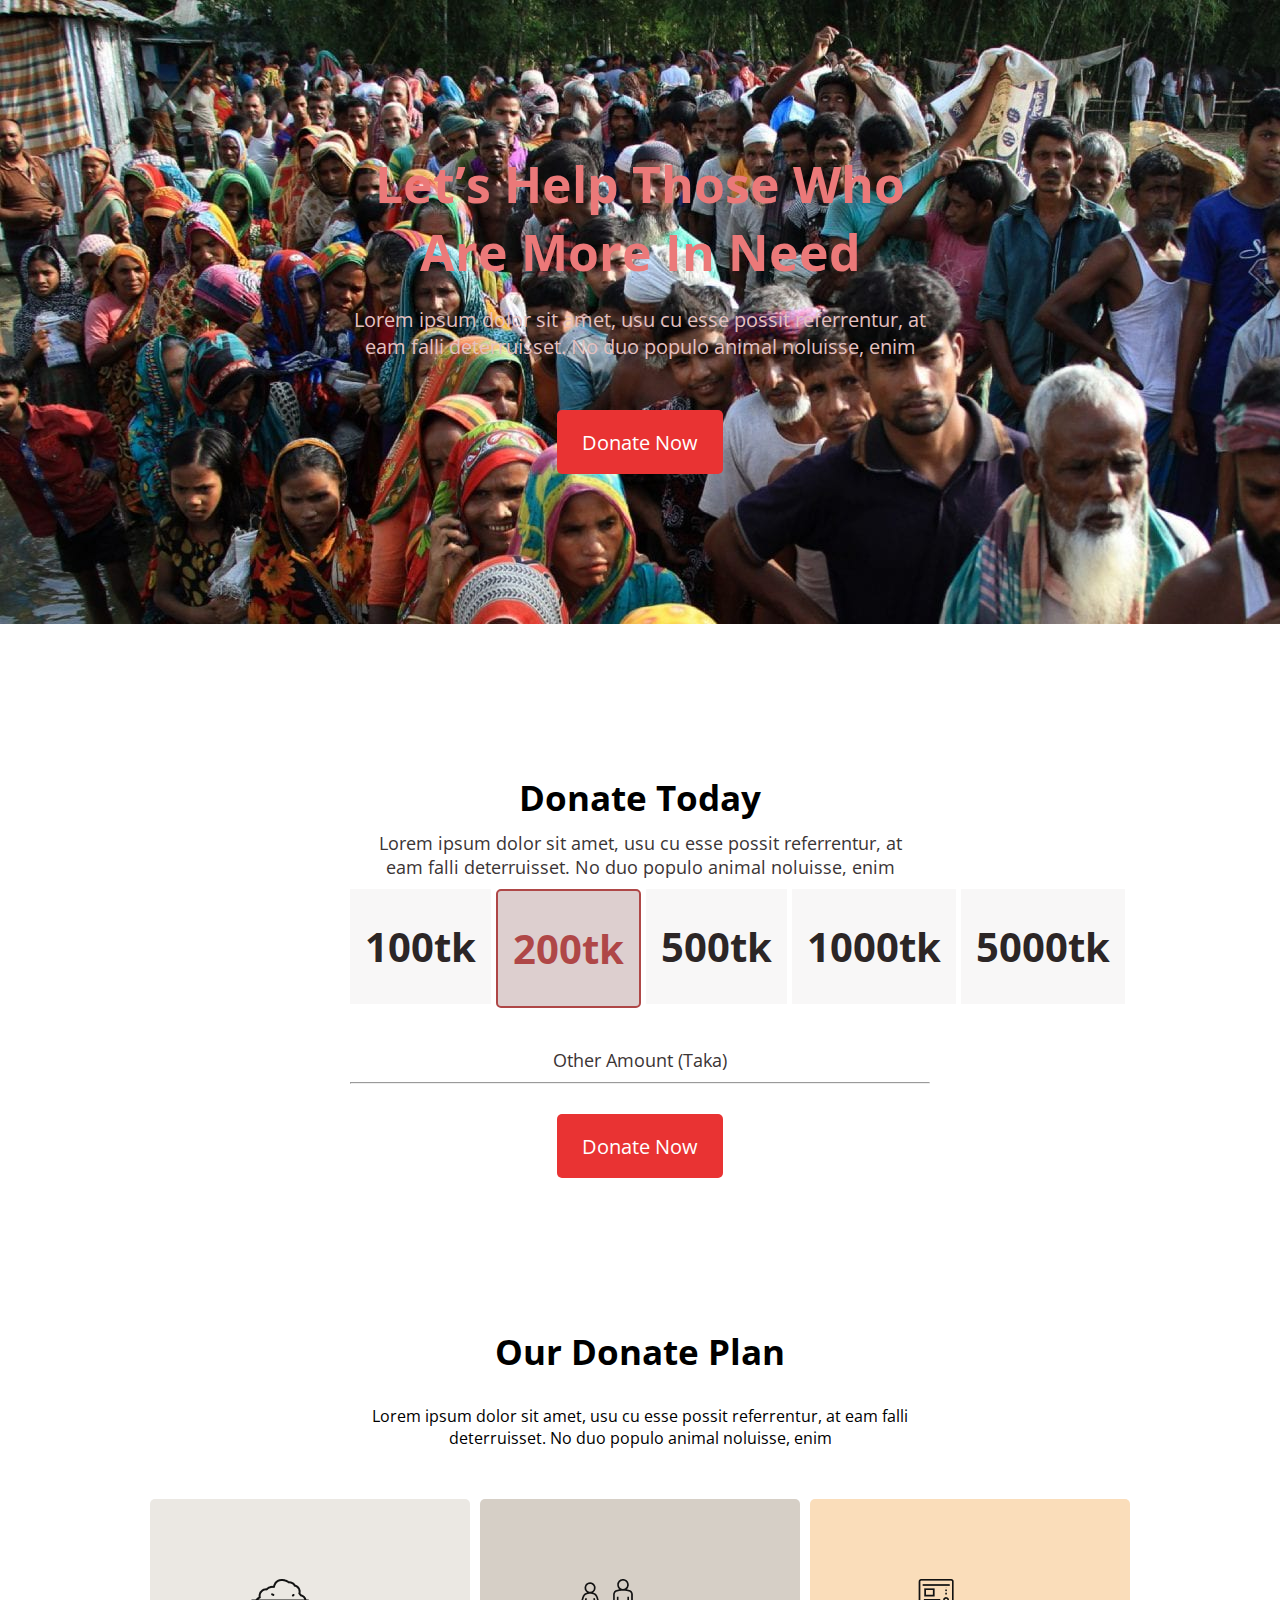
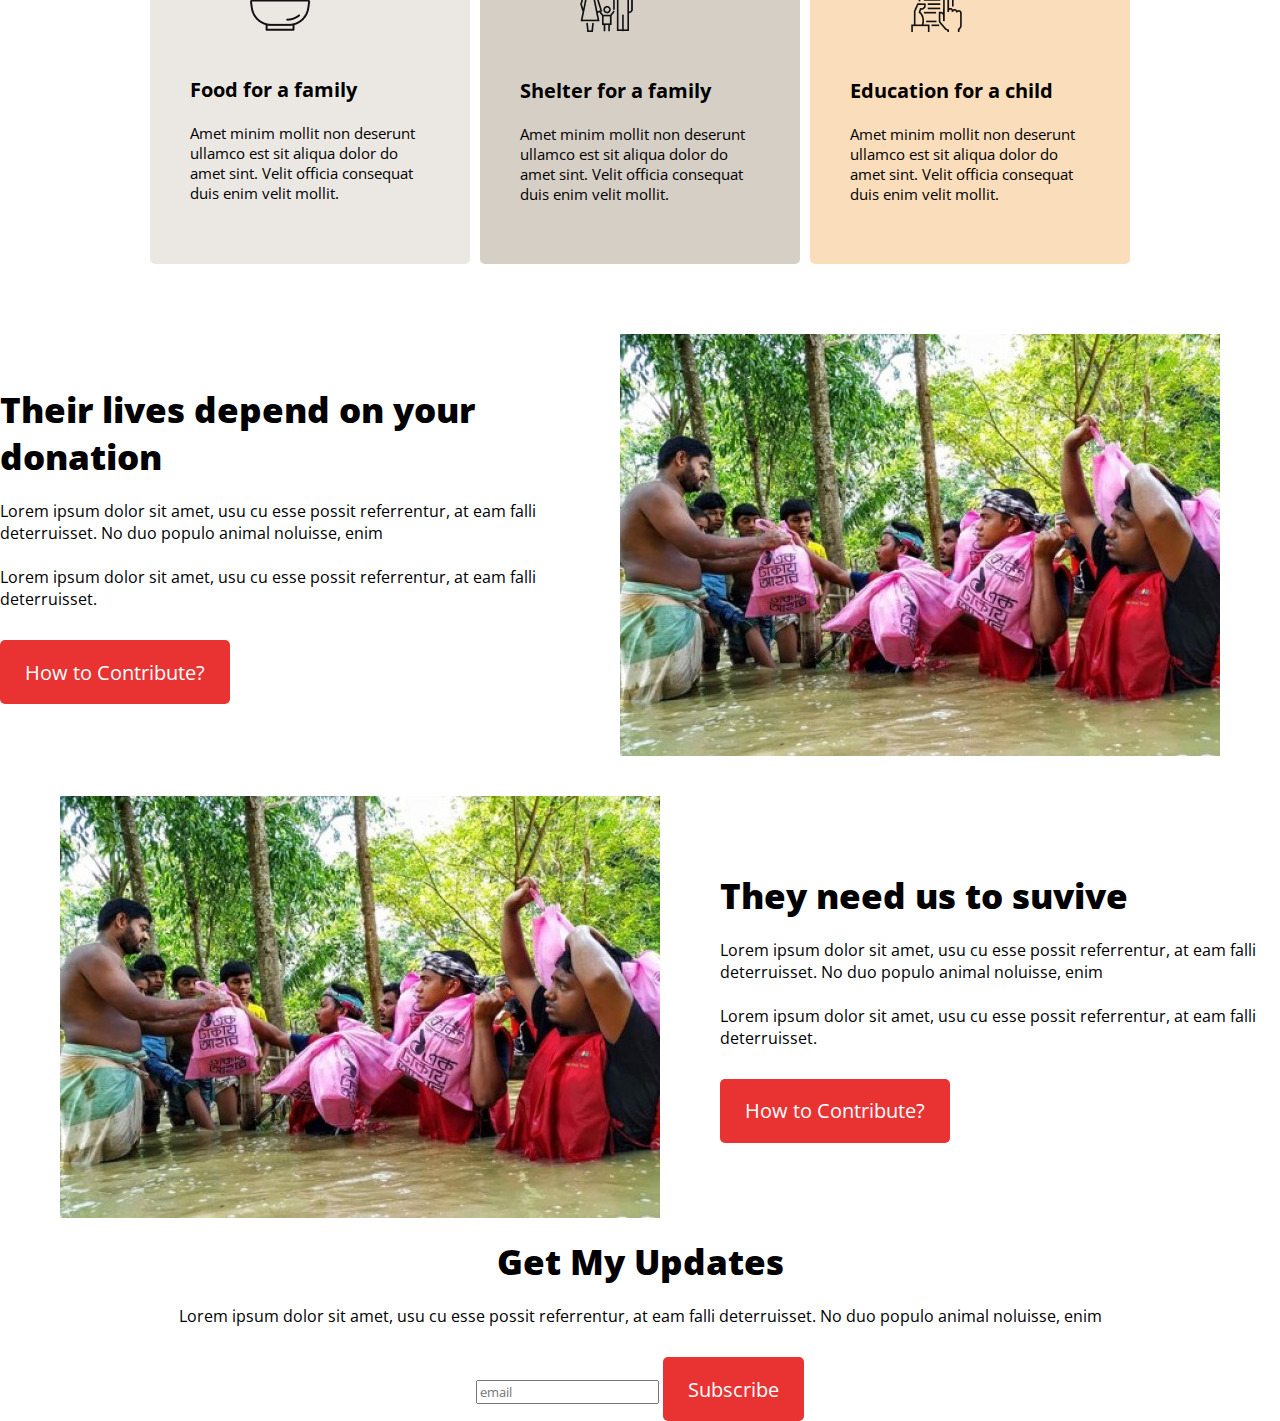
<file: project-donate-today/index.html>
<!DOCTYPE html>
<html lang="en">

<head>
    <meta charset="UTF-8">
    <meta http-equiv="X-UA-Compatible" content="IE=edge">
    <meta name="viewport" content="width=device-width, initial-scale=1.0">
    <title>Donate-today</title>
    <link rel="stylesheet" href="styles/portfolio.css">
    <link rel="preconnect" href="https://fonts.googleapis.com">
    <link rel="preconnect" href="https://fonts.gstatic.com" crossorigin>
    <link href="https://fonts.googleapis.com/css2?family=Open+Sans&display=swap" rel="stylesheet">
</head>

<body>
    <header class="header">
        <div class="banner">
        <h1 class="banner-title">Let’s Help Those Who Are More In Need</h1>
        <p class="banner-description">Lorem ipsum dolor sit amet, usu cu esse possit referrentur, at eam falli
        deterruisset. No duo populo animal noluisse, enim</p>
        <button class="btn-primary">Donate Now</button>
        </div>
    </header>
    <main>

        <!-- Donate today section -->

        <section class="donate-today">
            <h2 class="section-title">Donate Today
            </h2>
            <p class="section-description">Lorem ipsum dolor sit amet, usu cu esse possit referrentur, at eam falli
            deterruisset. No duo populo animal noluisse, enim</p>
            <div class="donate-button">
                <div><button class="same-style-button"><h1>100tk</h1></button></div>
                <div><button class="different-style-button"><h1>200tk</h1></button></div>
                <div><button class="same-style-button"><h1>500tk</h1></button></div>
                <div><button class="same-style-button"><h1>1000tk</h1></button></div>
                <div><button class="same-style-button"><h1>5000tk</h1></button></div>
            </div>
            <p class="section-description">Other Amount (Taka)
            </p>
            <hr>
            <button class="btn-primary">Donate Now
            </button>
        </section>

        <!-- Donate plan section -->


        <section class="donate-plan">
            <h2 class="section-title">Our Donate Plan
            </h2>
            <p class="donate-plan-description">Lorem ipsum dolor sit amet, usu cu esse possit referrentur, at eam falli
            deterruisset. No duo populo animal noluisse, enim</p>
            <div class="donate-plan-container">
                <div class="donate-plan-food">
                    <img src="icons/food.png" alt=""><br>
                    <h3 class="plan-title">Food for a family
                    </h3>
                    <p class="plan-description">Amet minim mollit non deserunt
                        ullamco est sit aliqua dolor do amet
                        sint. Velit officia consequat duis enim
                        velit mollit.</p>
                </div>
                <div class="donate-plan-shelter">
                    <img src="icons/shelter.png" alt=""><br>
                    <h3 class="plan-title">Shelter for a family</h3>
                    <p class="plan-description">Amet minim mollit non deserunt
                        ullamco est sit aliqua dolor do amet
                        sint. Velit officia consequat duis enim
                        velit mollit.</p>
                </div>
                <div class="donate-plan-education">
                    <img src="icons/Frame-1.png" alt=""><br>
                    <h3 class="plan-title">Education for a child</h3>
                    <p class="plan-description">Amet minim mollit non deserunt
                        ullamco est sit aliqua dolor do amet
                        sint. Velit officia consequat duis enim
                        velit mollit.</p>
                </div>
            </div>
        </section>

        <!-- Your donation styles  -->

        <section class="your-donation">
            <div>
                <h2 class="donation-title">Their lives depend on
                your donation</h2>
                <p class="donation-decription">Lorem ipsum dolor sit amet, usu cu esse possit
                referrentur, at eam falli deterruisset. No duo populo
                animal noluisse, enim</p><br>
                <p class="donation-decription">Lorem ipsum dolor sit amet, usu cu esse possit
                referrentur, at eam falli deterruisset.</p>
                <button class="btn-primary">How to Contribute?</button>
            </div>
            <img src="images/donation11.jpg" alt="">
        </section>

        <!-- Need us section -->

        <section>
            <div class="your-donation">
                <img src="images/donation11.jpg" alt="">
                <div class="need-us-item">
                    <h2 class="donation-title">They need us
                    to suvive</h2>
                    <p class="donation-decription">Lorem ipsum dolor sit amet, usu cu esse possit
                    referrentur, at eam falli deterruisset. No duo populo
                    animal noluisse, enim</p><br>
                    <p class="donation-decription">Lorem ipsum dolor sit amet, usu cu esse possit
                    referrentur, at eam falli deterruisset.</p>
                    <button class="btn-primary">How to Contribute?</button>
                </div>
            </div>
        </section>

        <!-- Updates section -->
        <section>
            <div class="Updates">
                <h2 class="donation-title">Get My Updates</h2>
                <p class="donation-decription">Lorem ipsum dolor sit amet, usu cu esse possit
                referrentur, at eam falli deterruisset. No duo populo
                animal noluisse, enim</p>
                <form action="">
                    <input type="email" name="" id="" placeholder="email">
                    <input class="btn-primary" type="button" value="Subscribe">
                </form>
            </div>
        </section>
    </main>
</body>

</html>
</file>
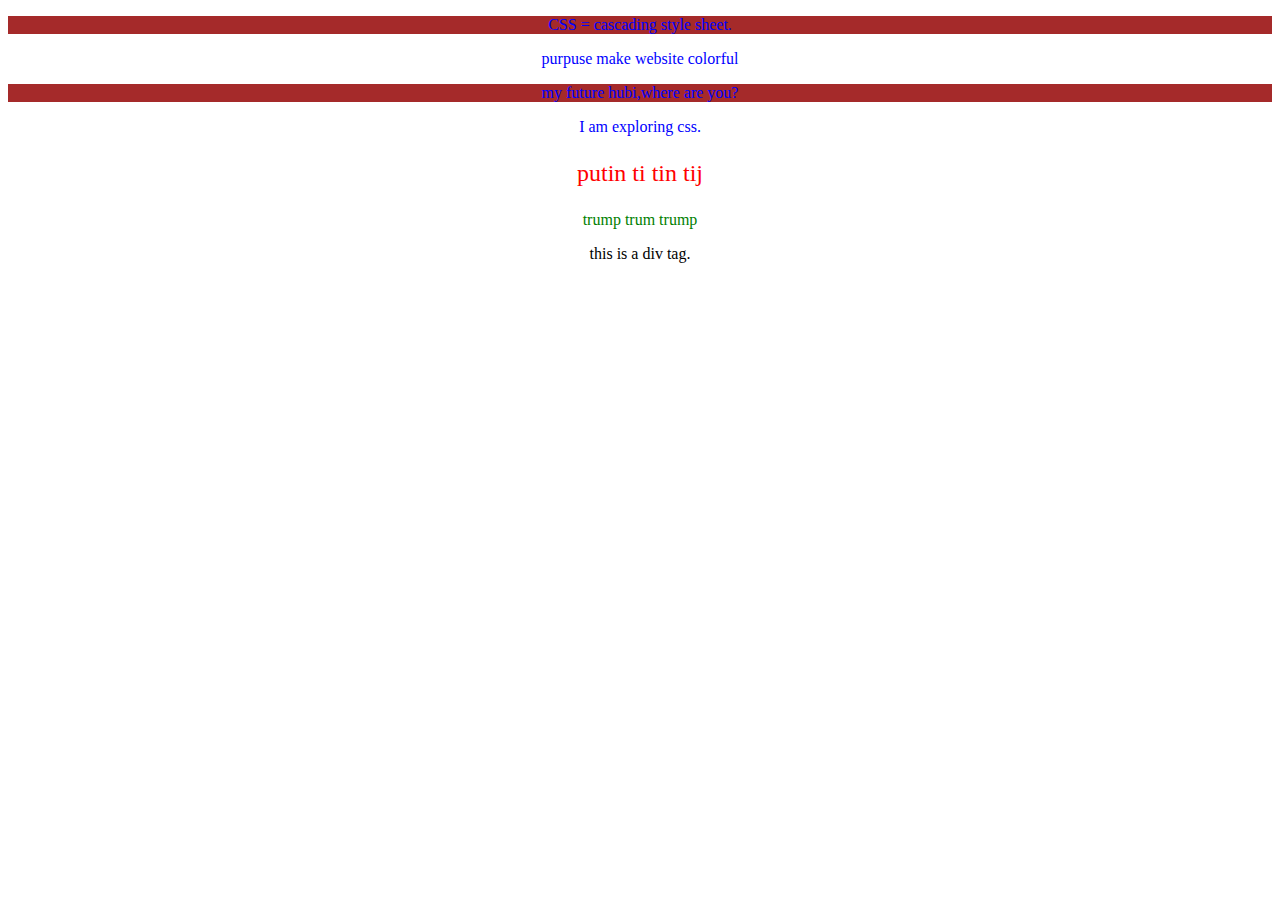
<file: Basic css/basic selector.html>
<!DOCTYPE html>
<html lang="en">
<head>
    <meta charset="UTF-8">
    <meta http-equiv="X-UA-Compatible" content="IE=edge">
    <meta name="viewport" content="width=device-width, initial-scale=1.0">
    <title>Document</title>
    <style>
        p{
            color:blue;
        }
        #putin{
            color:red;
            font-size: 1.5em;
        }
        #trump{
            color: green;
        }
        .mango{
            background-color: brown;
        }
        *{
            text-align: center;
        }
    </style>
</head>
<body>
    <p class="mango">CSS = cascading style sheet.</p>
    <p>purpuse make website colorful</p>
    <p class="mango">my future hubi,where are you?</p>
    <p>I am exploring css.</p>
    <p id="putin">putin ti tin tij</p>
    <p id="trump">trump trum trump</p>
    <div>
        this is a div tag.
    </div>
    
</body>
</html>
</file>
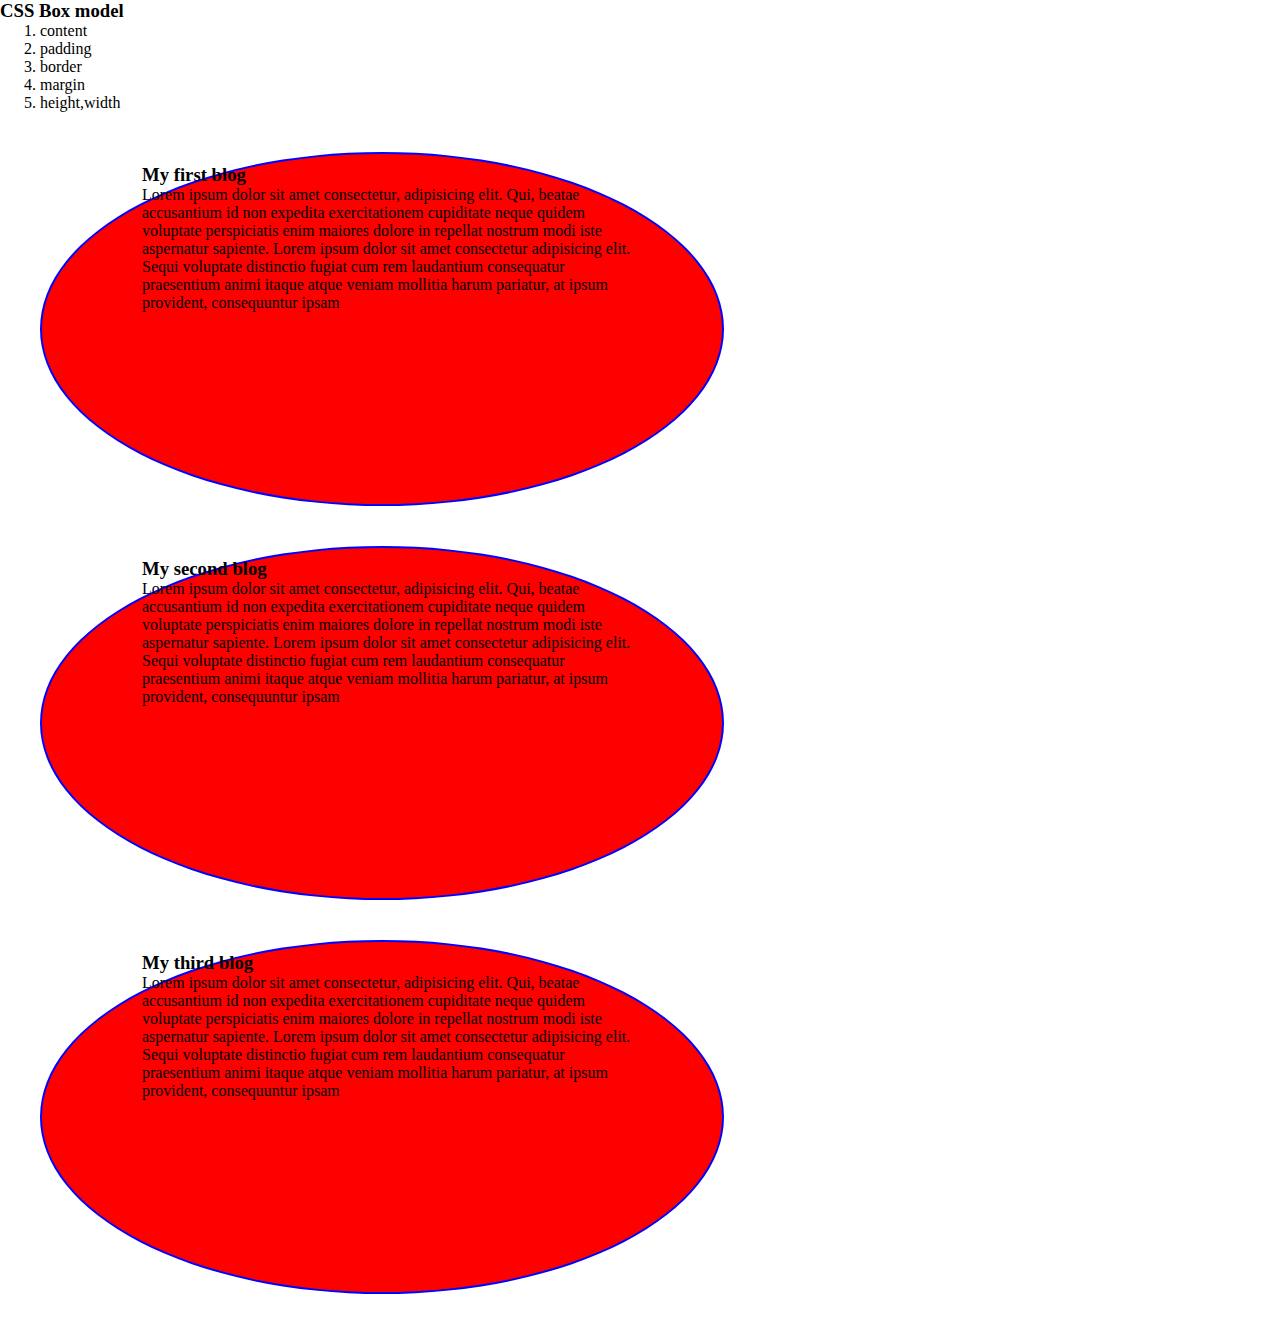
<file: Basic css/block.html>
<!DOCTYPE html>
<html lang="en">
<head>
    <meta charset="UTF-8">
    <meta http-equiv="X-UA-Compatible" content="IE=edge">
    <meta name="viewport" content="width=device-width, initial-scale=1.0">
    <title>Blog</title>
    <style>
        *{
            margin: 0;
        }
        .blog{
            background-color: red;
            border: 2px solid blue;
            border-radius: 50%;
            padding: 10px 80px 40px 100px;
            margin: 40px;
            height: 300px;
            width: 500px;
            <!-- margin:10px 50px 50px 200px; -->
            
        }
    </style>                                                                                  

</head>
<body>
    <h3>CSS Box model</h3>
    <ol type="1">
        <li>content</li>
        <li>padding</li>
        <li>border</li>
        <li>margin</li>
        <li>height,width</li>
    </ol>
    <div class="blog">
        <h3>My first blog</h3>
       Lorem ipsum dolor sit amet consectetur, adipisicing elit. Qui, beatae accusantium id non expedita exercitationem cupiditate neque quidem voluptate perspiciatis enim maiores dolore in repellat nostrum modi iste aspernatur sapiente. Lorem ipsum dolor sit amet consectetur adipisicing elit. Sequi voluptate distinctio fugiat cum rem laudantium consequatur praesentium animi itaque atque veniam mollitia harum pariatur, at ipsum provident, consequuntur ipsam 
    </div>
    <div class="blog">
        <h3>My second blog</h3>
       Lorem ipsum dolor sit amet consectetur, adipisicing elit. Qui, beatae accusantium id non expedita exercitationem cupiditate neque quidem voluptate perspiciatis enim maiores dolore in repellat nostrum modi iste aspernatur sapiente. Lorem ipsum dolor sit amet consectetur adipisicing elit. Sequi voluptate distinctio fugiat cum rem laudantium consequatur praesentium animi itaque atque veniam mollitia harum pariatur, at ipsum provident, consequuntur ipsam 
    </div>
    <div class="blog">
      <h3>My third blog</h3>
       Lorem ipsum dolor sit amet consectetur, adipisicing elit. Qui, beatae accusantium id non expedita exercitationem cupiditate neque quidem voluptate perspiciatis enim maiores dolore in repellat nostrum modi iste aspernatur sapiente. Lorem ipsum dolor sit amet consectetur adipisicing elit. Sequi voluptate distinctio fugiat cum rem laudantium consequatur praesentium animi itaque atque veniam mollitia harum pariatur, at ipsum provident, consequuntur ipsam 
    </div>
</body>
</html>
</file>
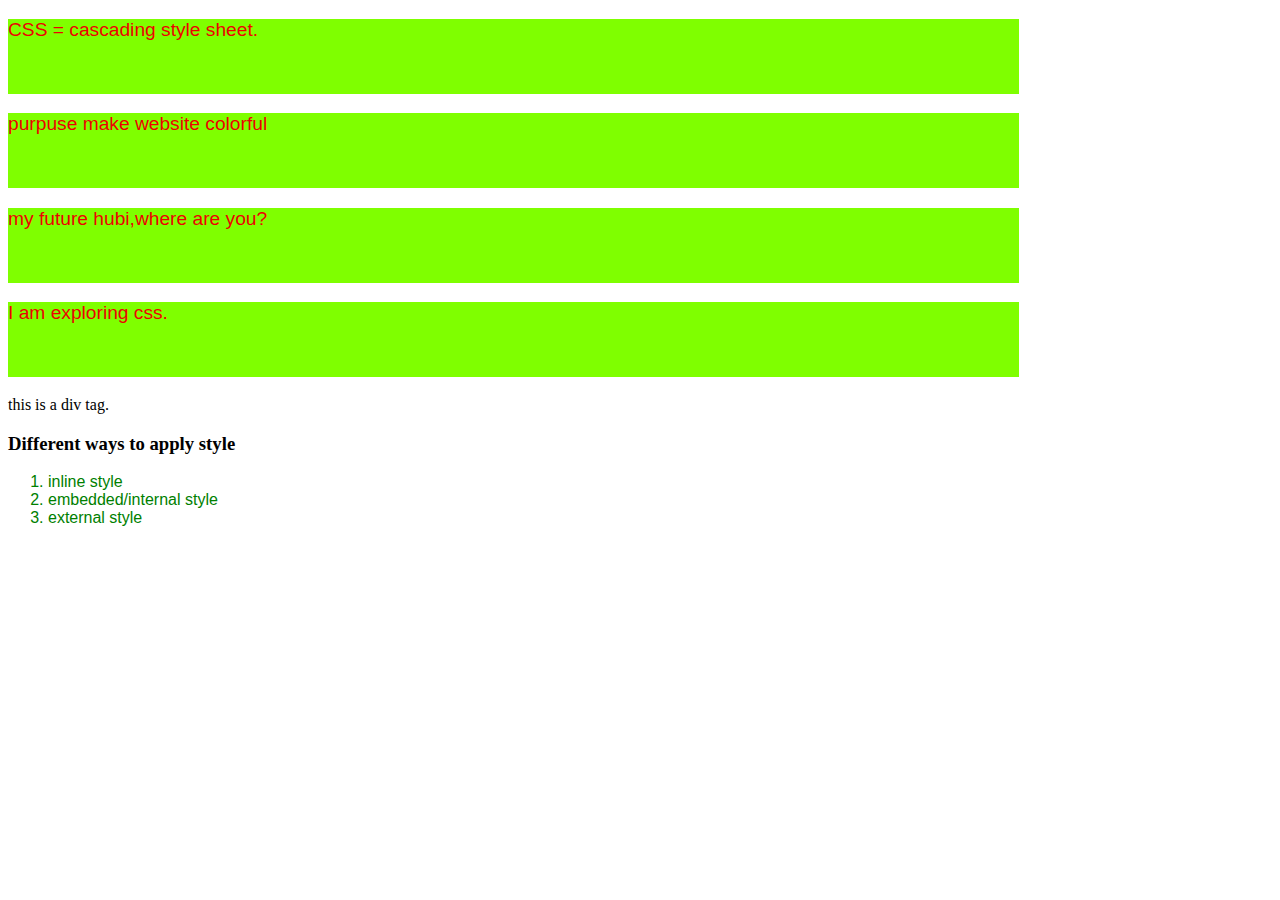
<file: Basic css/color.html>
<!DOCTYPE html>
<html lang="en">
<head>
    <meta charset="UTF-8">
    <meta http-equiv="X-UA-Compatible" content="IE=edge">
    <meta name="viewport" content="width=device-width, initial-scale=1.0">
    <title>Explore basic css</title>
    <style>
       p{
        color:#ec0202;
        background-color: chartreuse ;
        width: 80%;
        height: 75px;
        font-size: larger;
      font-family: 'Franklin Gothic Medium', 'Arial Narrow', Arial, sans-serif;
      text-align: left;
       }
       li{
        color:green;
        font-family: Verdana, Geneva, Tahoma, sans-serif;
        text-align: left;
       }
    </style>
</head>
<body>
    <p>CSS = cascading style sheet.</p>
    <p>purpuse make website colorful</p>
    <p>my future hubi,where are you?</p>
    <p>I am exploring css.</p>
    <div>
        this is a div tag.
    </div>
    <h3>Different ways to apply style</h3>
    <ol type="1">
        <li>inline style</li>
        <li>embedded/internal style</li>
        <li>external style</li>
    </ol>
</body>
</html>
</file>
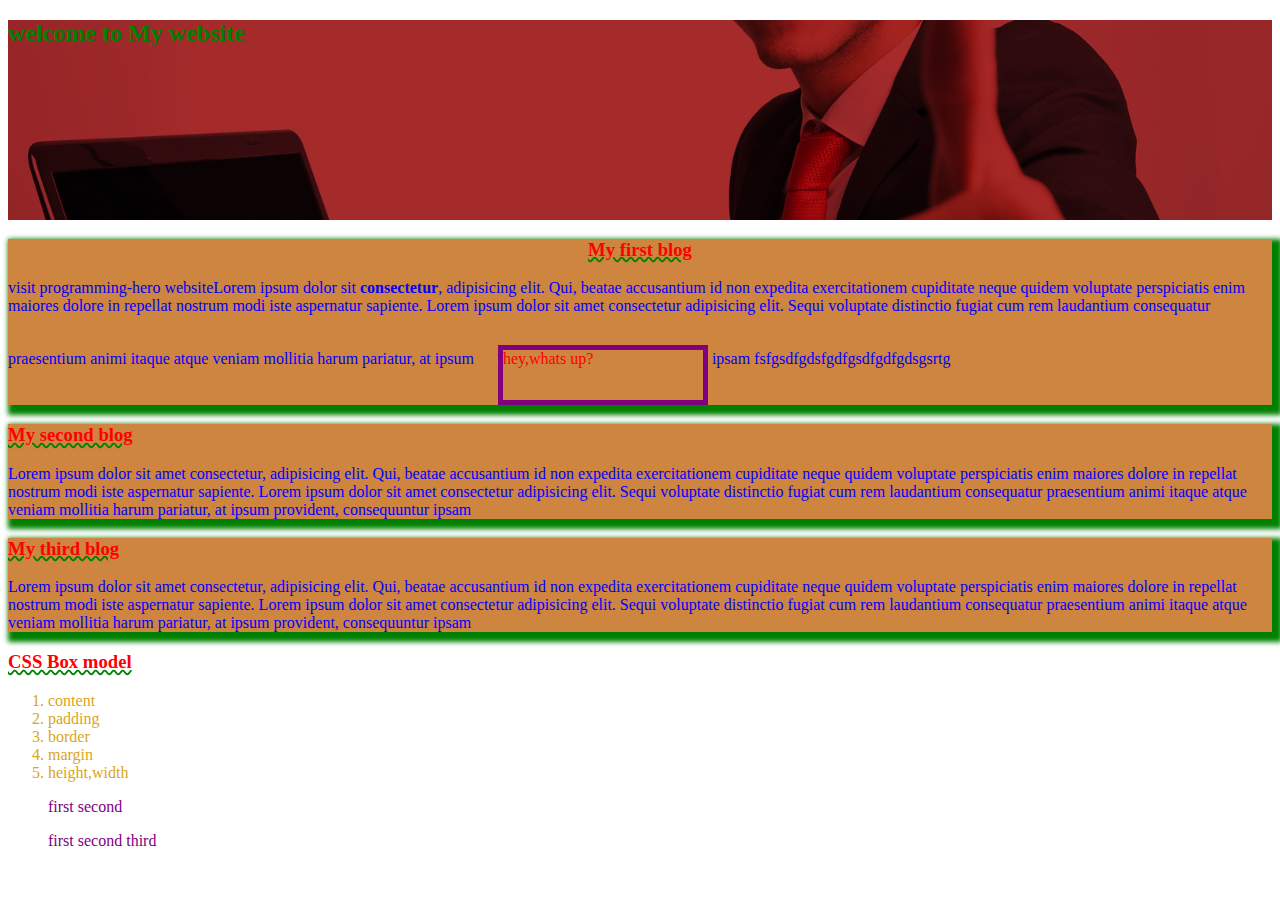
<file: Basic css/external css.html>
<!DOCTYPE html>
<html lang="en">
<head>
    <meta charset="UTF-8">
    <meta http-equiv="X-UA-Compatible" content="IE=edge">
    <meta name="viewport" content="width=device-width, initial-scale=1.0">
    <title>external css</title>
    <link rel="stylesheet" href="styles/blog.css">
    <link rel="stylesheet" href="styles/list.css">
</head>
<body>
    <header class="header">
        <h2 class="page-title">welcome to My website</h2>
    </header> 
    <div class="blog">
        <h3 style="text-align: center;">My first blog</h3>
       <p><a href="https://web.programming-hero.com/web-7/video/web-7-2-9-display-none-inline-block-inline-block-attribute-selector-decoration-shadow">visit programming-hero website</a>Lorem ipsum dolor sit <strong> consectetur</strong>, adipisicing elit. Qui, beatae accusantium id non expedita exercitationem cupiditate neque quidem voluptate perspiciatis enim maiores dolore in repellat nostrum modi iste aspernatur sapiente. Lorem ipsum dolor sit amet consectetur adipisicing elit. Sequi voluptate distinctio fugiat cum rem laudantium consequatur praesentium animi itaque atque veniam mollitia harum pariatur, at ipsum <span style="color: red;">hey,whats up?</span>  ipsam fsfgsdfgdsfgdfgsdfgdfgdsgsrtg</p>
    </div>
    <div class="blog">
        <h3>My second blog </h3>
        <p> Lorem ipsum dolor sit amet consectetur, adipisicing elit. Qui, beatae accusantium id non expedita exercitationem cupiditate neque quidem voluptate perspiciatis enim maiores dolore in repellat nostrum modi iste aspernatur sapiente. Lorem ipsum dolor sit amet consectetur adipisicing elit. Sequi voluptate distinctio fugiat cum rem laudantium consequatur praesentium animi itaque atque veniam mollitia harum pariatur, at ipsum provident, consequuntur ipsam</p> 
    </div>
    <div class="blog">
      <h3>My third blog</h3>
      <p>Lorem ipsum dolor sit amet consectetur, adipisicing elit. Qui, beatae accusantium id non expedita exercitationem cupiditate neque quidem voluptate perspiciatis enim maiores dolore in repellat nostrum modi iste aspernatur sapiente. Lorem ipsum dolor sit amet consectetur adipisicing elit. Sequi voluptate distinctio fugiat cum rem laudantium consequatur praesentium animi itaque atque veniam mollitia harum pariatur, at ipsum provident, consequuntur ipsam </p>
    </div>
    <h3>CSS Box model</h3>
    <ol type="1">
        <li>content</li>
        <li>padding</li>
        <li>border</li>
        <li>margin</li>
        <li>height,width</li>
    </ol>
    <ul>
        <li>first</li>
        <li>second</li>
    </ul>
    <ul>
        <li>first</li>
        <li>second</li>
        <li>third</li>
    </ul>
</body>
</html>
</file>
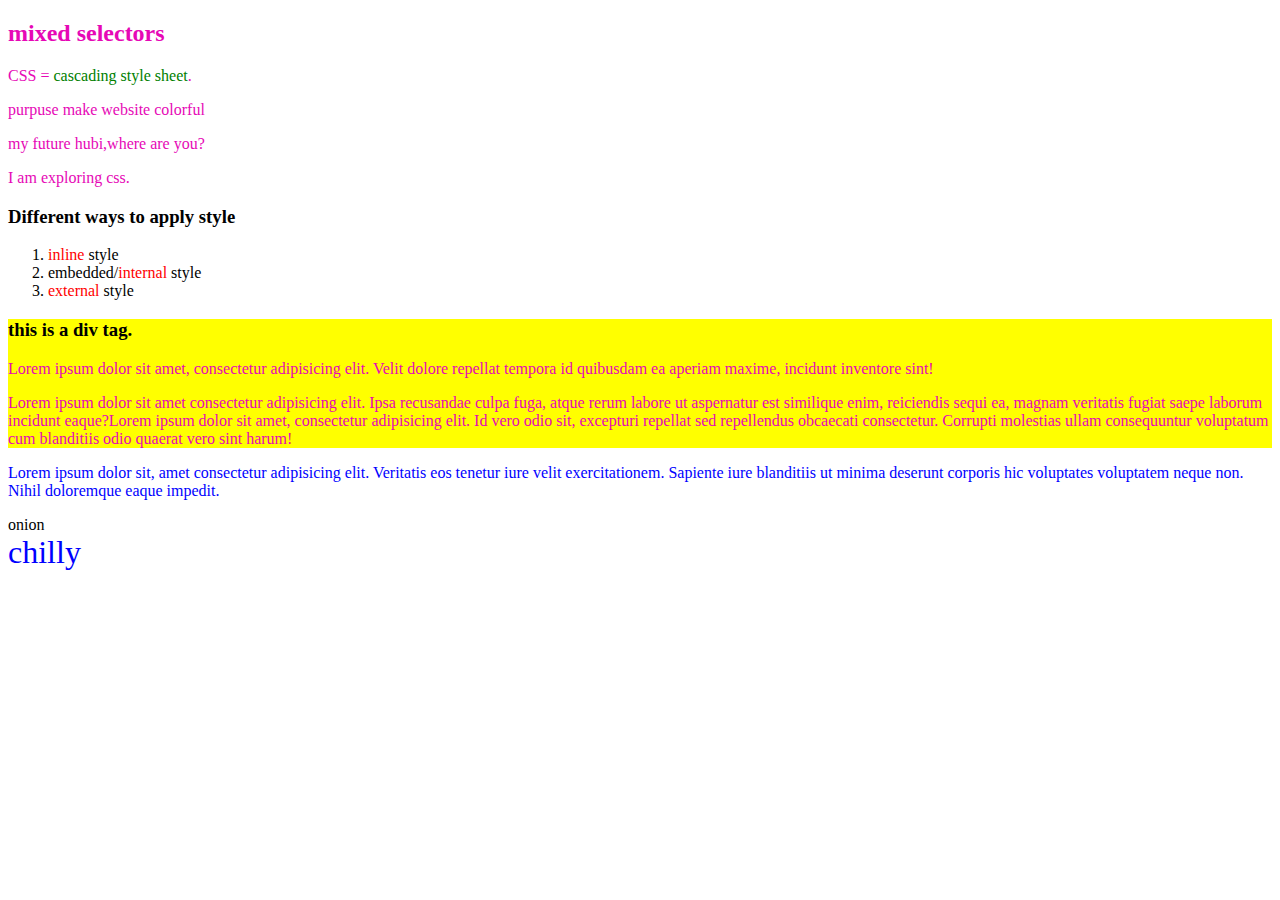
<file: Basic css/Mixed selectors.html>
<!DOCTYPE html>
<html lang="en">
<head>
    <meta charset="UTF-8">
    <meta http-equiv="X-UA-Compatible" content="IE=edge">
    <meta name="viewport" content="width=device-width, initial-scale=1.0">
    <title>mixed selectors</title>
    <style>
        .green{
            color: green;
        }
        .red{
            color: red;
        }
        .yellow-bg{
            background-color: yellow;
        }
        p,h2{
            color: rgb(230, 8, 182);
        }
        .hot{
            color: blue;
        }
        li.hot{
            font-size: 2em;
        }



    </style>
</head>
<body>
    <h2>mixed selectors</h2>
    <p>CSS = <span class="green">cascading style sheet</span>.</p>
    <p>purpuse make website colorful</p>
    <p>my future hubi,where are you?</p>
    <p>I am exploring css.</p>


 <h3>Different ways to apply style</h3>
    <ol type="1">
        <li><span class="red">inline</span> style</li>
        <li>embedded/<span class="red">internal</span> style</li>
        <li><span class="red" >external</span> style</li>
    </ol>
    <!-- this is my first paragraph. -->

    <div class="yellow-bg"  >
       <h3> this is a div tag.</h3>
       <p>Lorem ipsum dolor sit amet, consectetur adipisicing elit. Velit dolore repellat tempora id quibusdam ea aperiam maxime, incidunt inventore sint!</p>
       <p>Lorem ipsum dolor sit amet consectetur adipisicing elit. Ipsa recusandae culpa fuga, atque rerum labore ut aspernatur est similique enim, reiciendis sequi ea, magnam veritatis fugiat saepe laborum incidunt eaque?Lorem ipsum dolor sit amet, consectetur adipisicing elit. Id vero odio sit, excepturi repellat sed repellendus obcaecati consectetur. Corrupti molestias ullam consequuntur voluptatum cum blanditiis odio quaerat vero sint harum!</p>
    </div>
    <p class="hot">Lorem ipsum dolor sit, amet consectetur adipisicing elit. Veritatis eos tenetur iure velit exercitationem. Sapiente iure blanditiis ut minima deserunt corporis hic voluptates voluptatem neque non. Nihil doloremque eaque impedit.
    </p>
    <li>onion</li>
    <li class="hot">chilly</li>
   
</body>
</html>
</file>
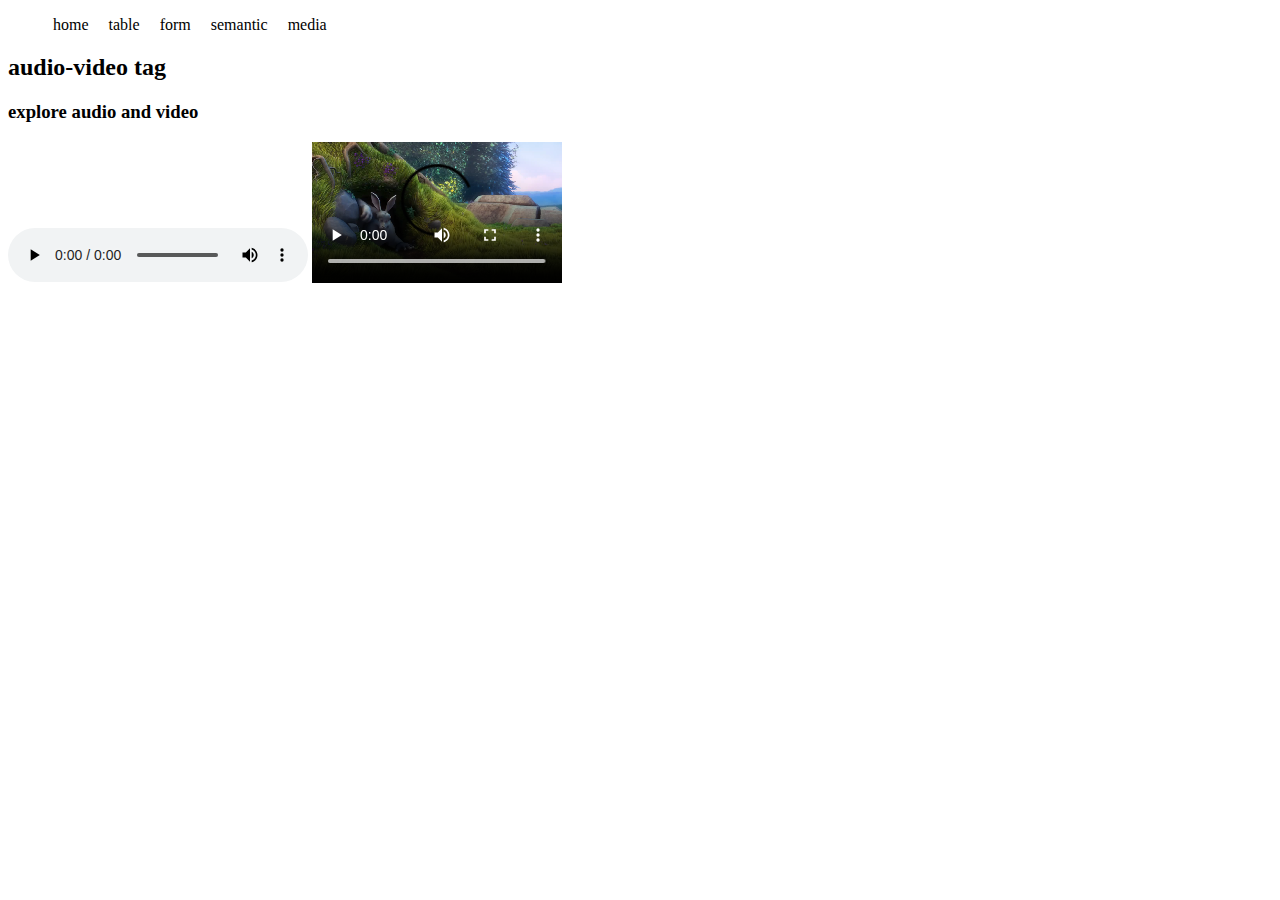
<file: html5-intro/audio-video.html>
<!DOCTYPE html>
<html lang="en">
<head>
    <meta charset="UTF-8">
    <meta http-equiv="X-UA-Compatible" content="IE=edge">
    <meta name="viewport" content="width=device-width, initial-scale=1.0">
    <title>audio and video</title>
    <link rel="stylesheet" href="styles/nav.css">
</head>
<body>
    <heder> 
        <nav>
            <ul>
                <li><a href="">home</a></li>
                <li><a href="table.html">table</a></li>
                <li><a href="form.html">form</a></li>
                <li><a href="semantic.html">semantic</a></li>
                <li><a href="audio-video">media</a></li>
            </ul>
        </nav>
        <h2>audio-video tag</h2>
    </heder>
    <h3>explore audio and video</h3>
    <audio src="assets/media/goat.mp3" controls></audio>
    <video src="assets/media/SampleVide.mp4" controls width="250"></video>
    <br><iframe width="560" height="315" src="https://www.youtube.com/embed/AWvsXxDtEkU" title="YouTube video player" frameborder="0" allow="accelerometer; autoplay; clipboard-write; encrypted-media; gyroscope; picture-in-picture; web-share" allowfullscreen></iframe>
</body>
</html>
</file>
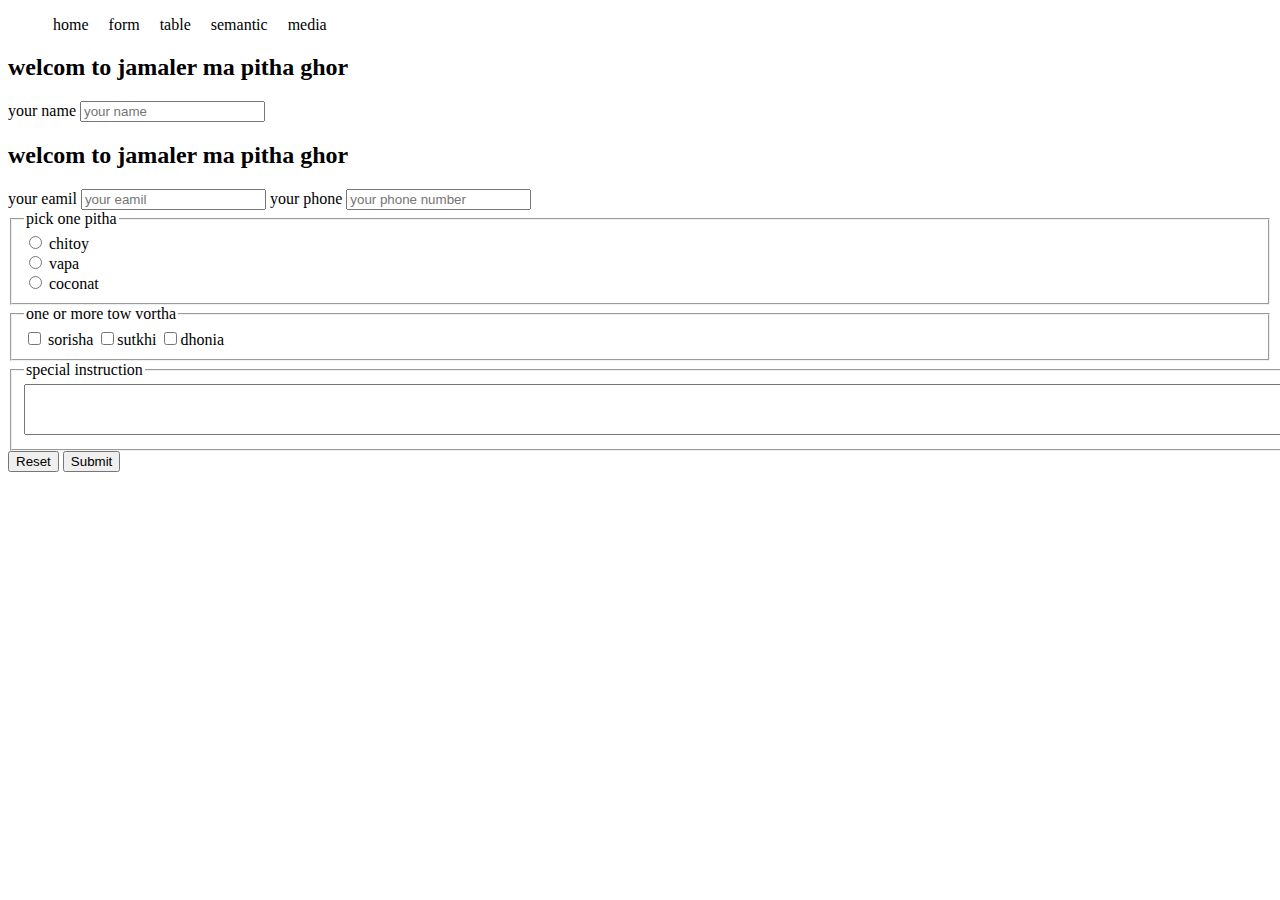
<file: html5-intro/form.html>
<!DOCTYPE html>
<html lang="en">
<head>
    <meta charset="UTF-8">
    <meta http-equiv="X-UA-Compatible" content="IE=edge">
    <meta name="viewport" content="width=device-width, initial-scale=1.0">
    <title>pitha form</title>
    <link rel="stylesheet" href="styles/nav.css">
    <style>
        label{
            display: block
            margine-bottom: 10px;
        }
    </style>
</head>
<body>
    <nav>
        <ul>
            <li><a href="">home</a></li>
            <li><a href="form.html">form</a></li>
            <li><a href="table.html">table</a></li>
            <li><a href="semantic.html">semantic</a></li>
            <li><a href="audio-video">media</a></li>
        </ul>
    </nav>
    <form>
    <h2>welcom to jamaler ma pitha ghor</h2>
    <label for="name">your name</label>
    <input id="name" type="text" placeholder="your name">
    <h2>welcom to jamaler ma pitha ghor</h2>
    <label for="email">your eamil
        <input id="email" type="email" placeholder="your eamil">
    </label>
    <label for="phone">your phone
        <input id="phone" type="number" placeholder="your phone number">

    </label>
    <fieldset>
        <legend>pick one pitha</legend>
        <label for="chitoy">
            <input type="radio" name="pitha" id="chitoy">
            chitoy<br>
        </label>
        <label for="vapa">
            <input type="radio" name="pitha" id="vapa">
            vapa
        </label><br>
        <label for="coconat">
            <input type="radio" name="pitha" id="coconat">
            coconat
        </label>
    </fieldset>
    <fieldset>
        <legend>one or more tow vortha</legend>
        <label for="sorisha">
            <input type="checkbox" name="vortha" id="sorisha">
            sorisha
        </label>
        <label for="sutkhi">
            <input type="checkbox" name="vortha" id="sutkhi">sutkhi
        </label>
        <label for="dhonia">
            <input type="checkbox" name="vortha" id="dhonia">dhonia
        </label>
    </fieldset>
    <fieldset>
        <legend>special instruction</legend>
        <textarea name="" id="" cols="160" rows="3"></textarea>
    </fieldset>
    <input type="reset" value="Reset">
    <input type="submit" value="Submit">
    </form>
</body>
</html>
</file>
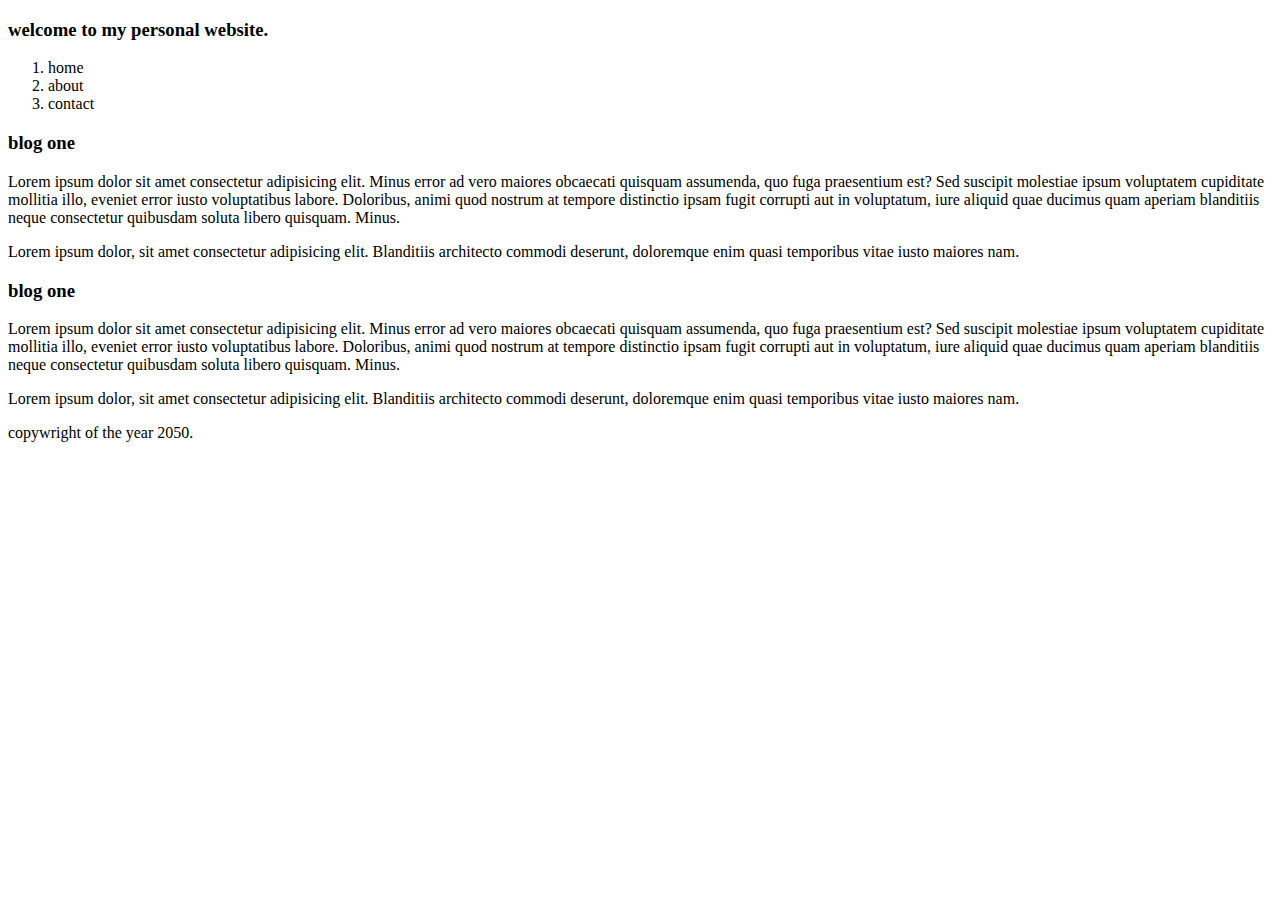
<file: html5-intro/non-semantic.html>
<!DOCTYPE html>
<html lang="en">
<head>
    <meta charset="UTF-8">
    <meta http-equiv="X-UA-Compatible" content="IE=edge">
    <meta name="viewport" content="width=device-width, initial-scale=1.0">
    <title>non semantic</title>
</head>
<body>
    <div class="class">
        <h3>welcome to my personal website.</h3>
        <ol>
            <li>home</li>
            <li>about</li>
            <li>contact</li>
        </ol>    
    </div>
    <div class="blog">
        <div class="blog">
            <h3>blog one</h3>
            <p>Lorem ipsum dolor sit amet consectetur adipisicing elit. Minus error ad vero maiores obcaecati quisquam assumenda, quo fuga praesentium est? Sed suscipit molestiae ipsum voluptatem cupiditate mollitia illo, eveniet error iusto voluptatibus labore. Doloribus, animi quod nostrum at tempore distinctio ipsam fugit corrupti aut in voluptatum, iure aliquid quae ducimus quam aperiam blanditiis neque consectetur quibusdam soluta libero quisquam. Minus.</p>
            <p>Lorem ipsum dolor, sit amet consectetur adipisicing elit. Blanditiis architecto commodi deserunt, doloremque enim quasi temporibus vitae iusto maiores nam.</p>

        </div>
        <div class="blog">
            <h3>blog one</h3>
            <p>Lorem ipsum dolor sit amet consectetur adipisicing elit. Minus error ad vero maiores obcaecati quisquam assumenda, quo fuga praesentium est? Sed suscipit molestiae ipsum voluptatem cupiditate mollitia illo, eveniet error iusto voluptatibus labore. Doloribus, animi quod nostrum at tempore distinctio ipsam fugit corrupti aut in voluptatum, iure aliquid quae ducimus quam aperiam blanditiis neque consectetur quibusdam soluta libero quisquam. Minus.</p>
            <p>Lorem ipsum dolor, sit amet consectetur adipisicing elit. Blanditiis architecto commodi deserunt, doloremque enim quasi temporibus vitae iusto maiores nam.</p>

        </div>
    </div>
    <div class="photo-album">

    </div>
    <div class="footer">
        <p>copywright of the year 2050.</p>
    </div>
</body>
</html>
</file>
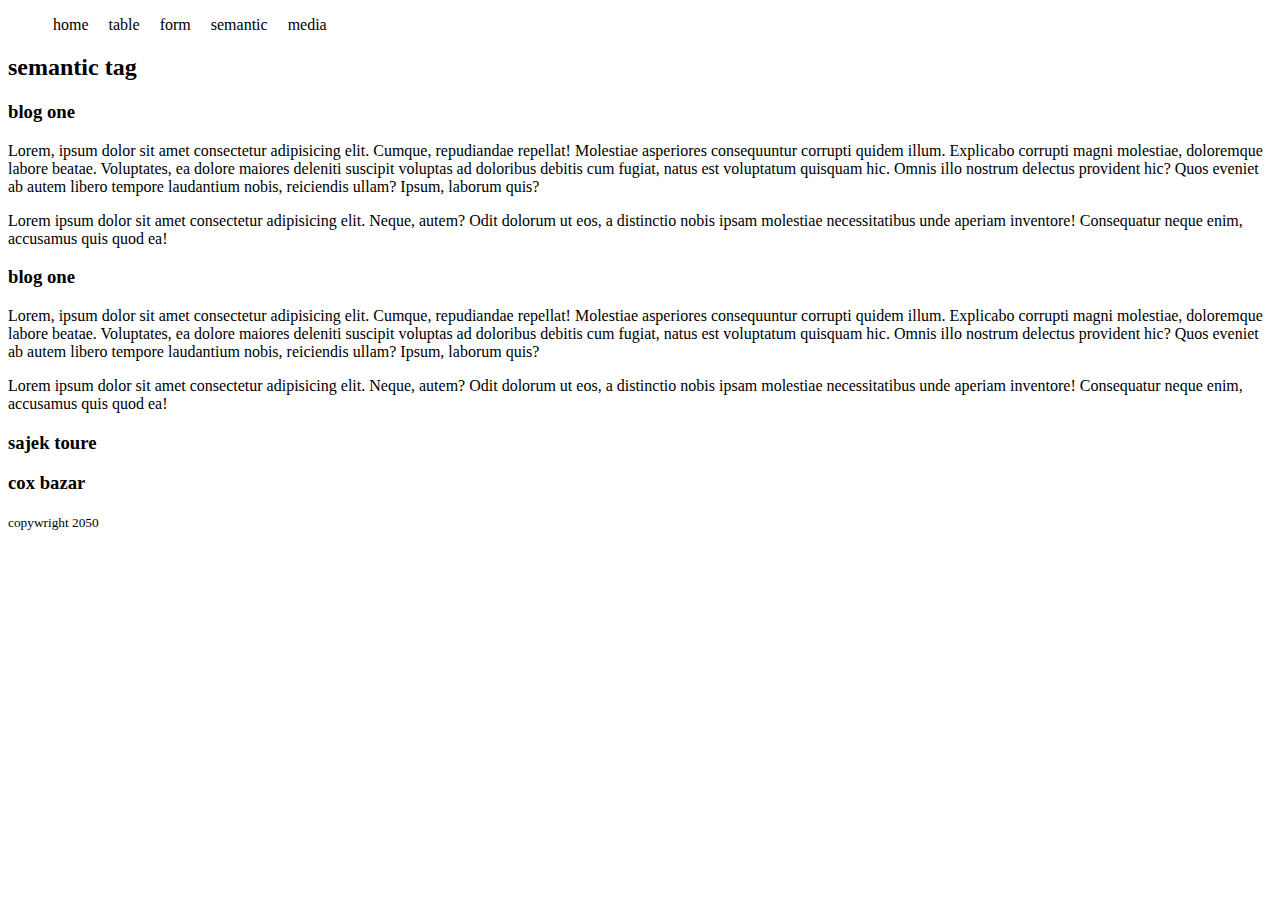
<file: html5-intro/semantic.html>
<!DOCTYPE html>
<html lang="en">
<head>
    <meta charset="UTF-8">
    <meta http-equiv="X-UA-Compatible" content="IE=edge">
    <meta name="viewport" content="width=device-width, initial-scale=1.0">
    <title>semantic tags</title>
    <link rel="stylesheet" href="styles/nav.css">
</head>
<body>
    <heder> 
        <nav>
            <ul>
                <li><a href="">home</a></li>
                <li><a href="table.html">table</a></li>
                <li><a href="form.html">form</a></li>
                <li><a href="semantic.html">semantic</a></li>
                <li><a href="audio-video">media</a></li>
            </ul>
        </nav>
        <h2>semantic tag</h2>
    </heder>
    <main>
        <section class="blogs">
            <article>
                <h3>blog one</h3>
                <p>Lorem, ipsum dolor sit amet consectetur adipisicing elit. Cumque, repudiandae repellat! Molestiae asperiores consequuntur corrupti quidem illum. Explicabo corrupti magni molestiae, doloremque labore beatae. Voluptates, ea dolore maiores deleniti suscipit voluptas ad doloribus debitis cum fugiat, natus est voluptatum quisquam hic. Omnis illo nostrum delectus provident hic? Quos eveniet ab autem libero tempore laudantium nobis, reiciendis ullam? Ipsum, laborum quis?</p>
                Lorem ipsum dolor sit amet consectetur adipisicing elit. Neque, autem? Odit dolorum ut eos, a distinctio nobis ipsam molestiae necessitatibus unde aperiam inventore! Consequatur neque enim, accusamus quis quod ea!
            </article> 
            <article>
                <h3>blog one</h3>
                <p>Lorem, ipsum dolor sit amet consectetur adipisicing elit. Cumque, repudiandae repellat! Molestiae asperiores consequuntur corrupti quidem illum. Explicabo corrupti magni molestiae, doloremque labore beatae. Voluptates, ea dolore maiores deleniti suscipit voluptas ad doloribus debitis cum fugiat, natus est voluptatum quisquam hic. Omnis illo nostrum delectus provident hic? Quos eveniet ab autem libero tempore laudantium nobis, reiciendis ullam? Ipsum, laborum quis?</p>
                Lorem ipsum dolor sit amet consectetur adipisicing elit. Neque, autem? Odit dolorum ut eos, a distinctio nobis ipsam molestiae necessitatibus unde aperiam inventore! Consequatur neque enim, accusamus quis quod ea!
            </article>
        </section>
        <section class="photo-albums">
            <div class="album">
                <h3>sajek toure</h3>
            </div>
            <div>
                <h3>cox bazar</h3>
            </div>
        </section>

    </main>
    <footer>
        <p><small>copywright 2050</small></p>
    </footer>
</body>
</html>
</file>
<file: project-donate-today/styles/portfolio.css>
*{
    margin: 0;
    font-family: 'Open Sans', sans-serif;
}
.banner{
    text-align: center;
    background-image: url(../images/donation7.jpg);
    background-repeat: no-repeat;
    padding: 150px 350px;
}
.banner-title{
    color: rgb(235, 121, 121);
    font-size: 50px;
    font-weight: 700px;
}
.banner-description{
    color: rgb(228, 192, 192);
    font-size: 20px;
    font-weight: 500px;
    margin-top: 20px;
    margin-bottom: 20px;
}
.btn-primary{
    color: white;
    font-size: 20px;
    font-weight: 700px;
    background-color: rgb(233, 51, 51) ;
    height: 64px;
    border-radius: 5px;
    padding: 15px 25px;
    border: none;
    margin-top: 30px;
}
 
/* donate today styles */

.donate-today{
    text-align: center;
    padding: 150px 350px;
}
.section-title{
    font-size: 35px;
    font-weight: 1500px;
    color: black;
    font-weight: bold;
}
.section-description{
    font-size: 18px;
    font-weight: 700px;
    color: rgb(59, 53, 53);
    margin-top: 30px;
    margin-bottom: 40px;
}
.donate-button{
    display: flex;
    text-align: center;
    gap: 5px;
    margin-bottom: 40px;

}
.same-style-button{
    color: rgb(44, 38, 38);
    font-size: 20px;
    font-weight: 700px;
    padding: 30px 15px;
    background-color: rgb(248, 247, 247);
    border: none;
}
.different-style-button{
    color: rgb(175, 71, 71);
    font-size: 20px;
    font-weight: 700px;
    padding: 30px 15px;
    background-color: rgb(221, 207, 207);
    border-color: rgb(175, 71, 71);
    border: 2px solid;
    border-radius: 5px;
}
.donate-today .section-description{
    margin: 10px;
}

/* donate plan section */

.donate-plan{
    text-align: center;
}
.donate-plan-description{
    margin: 30px 350px;

}
.donate-plan-container{
    display: flex;
    gap: 10px;
    text-align: left;
    margin: 50px 150px;

}
.donate-plan-food{
    padding: 60px 40px;
    background-color: rgb(235, 232, 227);
    border-radius: 5px;
}
.donate-plan-shelter{
    padding: 60px 40px;
    background-color: rgb(214, 207, 198);
    border-radius: 5px;
}
.donate-plan-education{
    padding: 60px 40px;
    background-color: rgb(250, 221, 186);
    border-radius: 5px;
}
.plan-title{
    margin-top: 20px;
    margin-bottom: 20px;
    font-weight: 700;
    font-size: 20px;
}
.plan-description{
    font-size: 15px;
}


/* Your donation styles */

.your-donation{
    display: flex;
    text-align: left;
    align-items: center;
    gap: 0px;

}
.donation-title{
    font-weight: bold;
    font-weight: 900;
    font-size: 35px;
    color: black;
    margin-bottom: 20px;   
}
.donation-decription{
    

}
img{
    padding: 20px 60px;
    border-radius: 10px;
}

/* <!-- Need us section --> */

/* Updates styles */
.Updates{
    text-align: center;
}
</file>
<file: Basic css/styles/blog.css>
.header{
    height: 200px;
    background-image: url(../images/developer/dd.jpg);
    background-size: cover;
    background-color: brown;
    background-repeat: no-repeat;
    background-position: left;
    background-blend-mode: multiply;
}
h3{
    color: red;
    text-decoration: underline wavy green;
}
span{
    border: 5px solid purple;
    margin-left: 20px;
    margin-top: 30px;
    height: 50px;
    width: 200px;
    display: inline-block;
}
p{
    color: blue;
}
.page-title{
    color: green;
    width: 1000;
}
a{
    text-decoration: none;
}
.blog{
    background-color:peru;
    box-shadow: 5px 5px 5px 5px green;
}
</file>
<file: Basic css/styles/list.css>
li{
    color: goldenrod;
}
ul li {
    color:purple;
    display: inline;
}
</file>
<file: html5-intro/styles/nav.css>
nav > ul{
    display: flex;
}
nav li{
    list-style: none;
    margin-right: 10px;
    padding: 0 5px;
}
nav li:hover{
    background-color: lightgrey;
    
    
}



nav li a{
    text-decoration: none;
    color: black;
}


nav li .dropdown{
    display: none;
    position: absolute;
    background-color: lightyellow;
    padding-left: 5px;
} 
nav li:hover > .dropdown{
    display: block;
}
</file>
